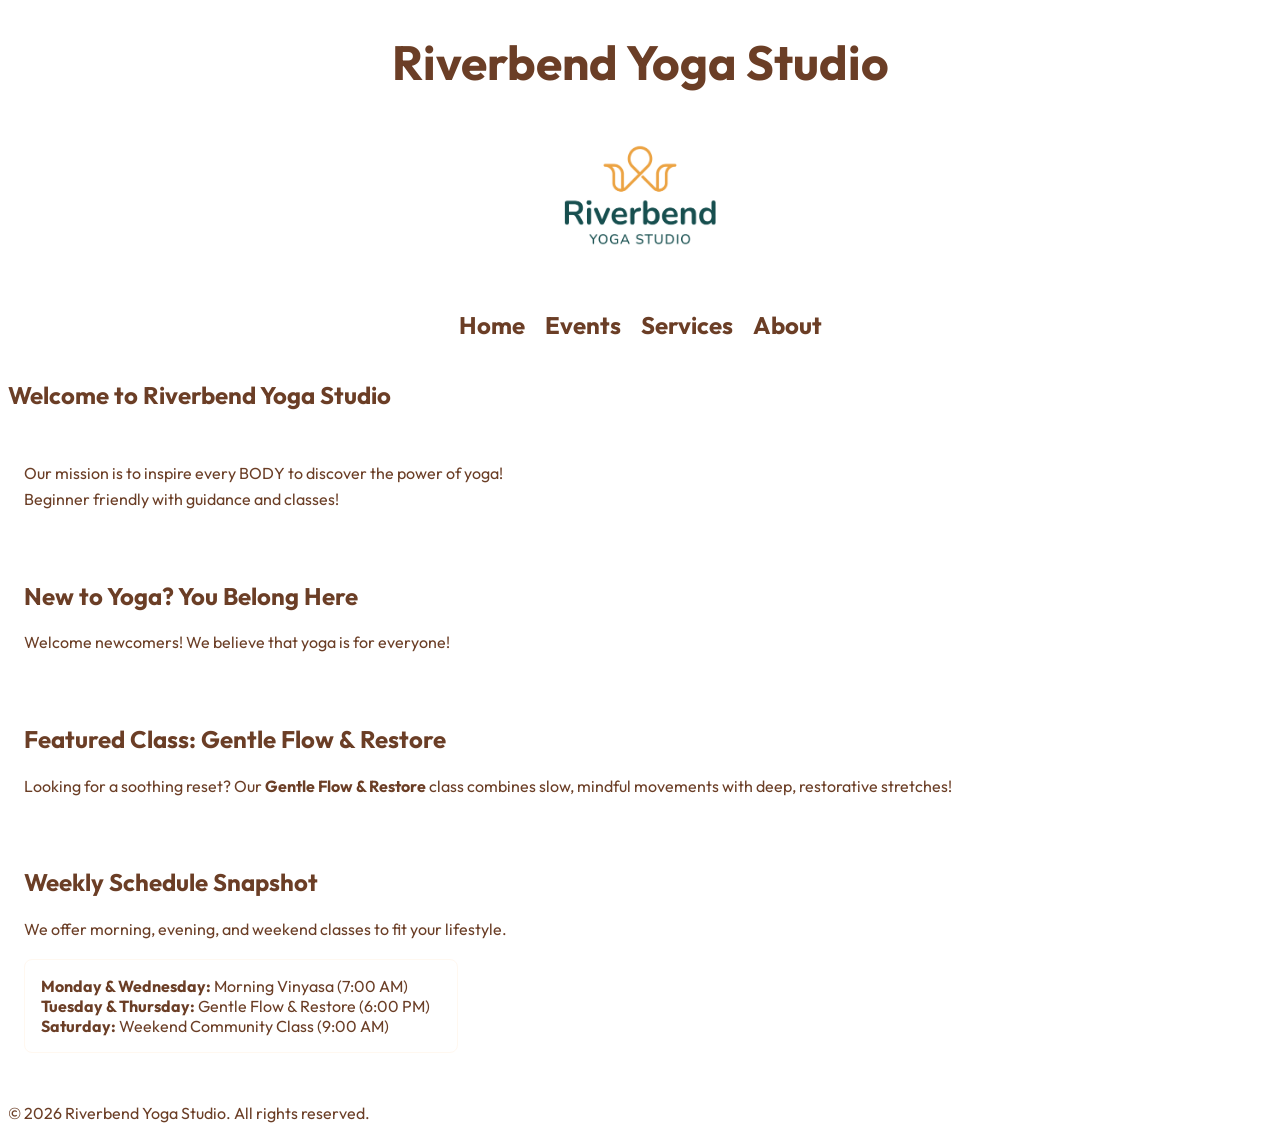
<file: index.html>
<!DOCTYPE html>
<html lang="en">
<head>
    
    <meta charset="UTF-8" name="viewport" content="width=device-width, initial-scale=1.0">
    <title>Riverbend Yoga Studio</title>
   
   <link rel="preconnect" href="https://fonts.googleapis.com">
<link rel="preconnect" href="https://fonts.gstatic.com" crossorigin>
<link href="https://fonts.googleapis.com/css2?family=Outfit:wght@100..900&display=swap" rel="stylesheet">
    <link rel="stylesheet" href="css/styles.css">
</head>
<body>

    <!-- ================= nav ================= -->
    <header>
        <h1 >Riverbend Yoga Studio</h1>
        <img src="images/yoga-logo_c.png" alt="Riverbend Yoga Studio Logo" width="200" height="200">
        <nav>
            <ul class =navigation-links> 
                <li><a class="link" href="index.html">Home</a></li>
                <li><a class="link" href="events.html">Events</a></li>
                <li><a class="link" href="services.html">Services</a></li>
                <li><a class="link" href="about.html">About</a></li>
               
                 
            </ul>
        </nav>
    </header>

    <!-- ================= main ================= -->
    <main>
        <h2>Welcome to Riverbend Yoga Studio</h2>
       
        <section id="mission">
             <p>Our mission is to inspire every BODY to discover the power of yoga! <br>
                Beginner friendly with guidance and classes!</p>
        </section>

        
        <section id="beginners">
            <h2>New to Yoga? You Belong Here</h2>
            <p>Welcome newcomers! We believe that yoga is for everyone!</p>
        </section>

        
        <section id="featured-class">
            <h2>Featured Class: Gentle Flow & Restore</h2>
            <article>
                <p>Looking for a soothing reset? Our <strong>Gentle Flow & Restore</strong> class combines slow, mindful movements with deep, restorative stretches!</p>
            </article>
        </section>

     
        <section id="schedule-overview">
            <h2 >Weekly Schedule Snapshot</h2>
            <p >We offer morning, evening, and weekend classes to fit your lifestyle.</p>
            <ul class="text">
                <li><strong>Monday & Wednesday:</strong> Morning Vinyasa (7:00 AM)</li>
                <li><strong>Tuesday & Thursday:</strong> Gentle Flow & Restore (6:00 PM)</li>
                <li><strong>Saturday:</strong> Weekend Community Class (9:00 AM)</li>
            </ul>
            
        </section>
</article> 

</section>
    </main>

    <!-- ================= footer ================= -->
    <footer>
        <p>&copy; 2026 Riverbend Yoga Studio. All rights reserved.</p>
    </footer>
        <!-- ================= js ================= -->



</body>
</html>
</file>
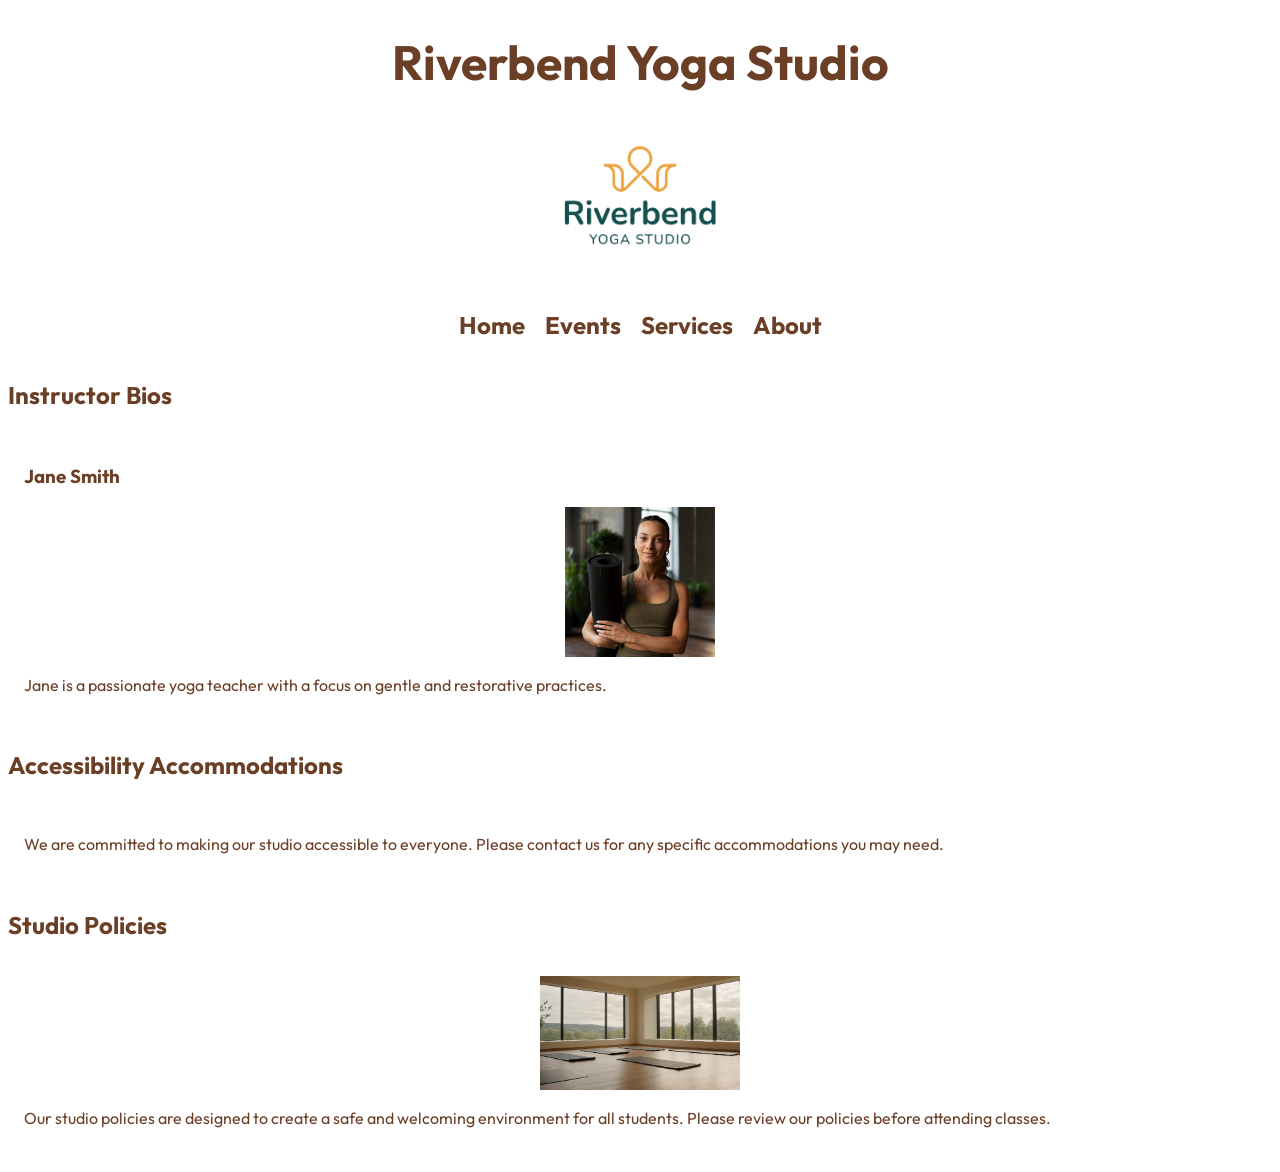
<file: about.html>
<!DOCTYPE html>
<html lang="en">
<head>
    <meta charset="UTF-8" name="viewport" content="width=device-width, initial-scale=1.0">
    <title>Riverbend Yoga Studio</title> 
     <link rel="preconnect" href="https://fonts.googleapis.com">
<link rel="preconnect" href="https://fonts.gstatic.com" crossorigin>
<link href="https://fonts.googleapis.com/css2?family=Outfit:wght@100..900&display=swap" rel="stylesheet">
    <link rel="stylesheet" href="css/styles.css">

</head>
<body>

    <!-- ================= nav ================= -->
    <header>
      
        <h1>Riverbend Yoga Studio</h1>
        <img src="images/yoga-logo_c.png" alt="Riverbend Yoga Studio Logo" width="200" height="200">
        <nav>
            <ul class =navigation-links>
                <li><a class="link" href="index.html">Home</a></li>
                <li><a class="link" href="events.html">Events</a></li>
                <li><a class="link" href="services.html">Services</a></li>
                <li><a class="link" href="about.html">About</a></li>
                 
            </ul>
        </nav>
    </header>
    <main>
        <!-- ================= instructor bios ================= -->
         
        <h2>Instructor Bios</h2>
        <section id="instructor-bios">
            <article>
                <h3>Jane Smith</h3>
                <img src="images/yoga-instructor_c.png" alt="Jane Smith" width="150" height="150">
                <p>Jane is a passionate yoga teacher with a focus on gentle and restorative practices.</p>
            </article>
        </section>
         <!-- ================= accessibility accommodations ================= -->
        <h2>Accessibility Accommodations</h2>
        <section id="accessibility-accommodations">
            <p>We are committed to making our studio accessible to everyone. Please contact us for any specific accommodations you may need.</p>
        </section>
                 <!-- ================= studio policies ================= -->
        <h2>Studio Policies</h2>
        <section id="studio-policies">
            <img src="images/yoga-studio_c.png" alt="Yoga Studio" width="200" height="200">
            <p>Our studio policies are designed to create a safe and welcoming environment for all students. Please review our policies before attending classes.</p>
        </section>
       
    </main>
</file>
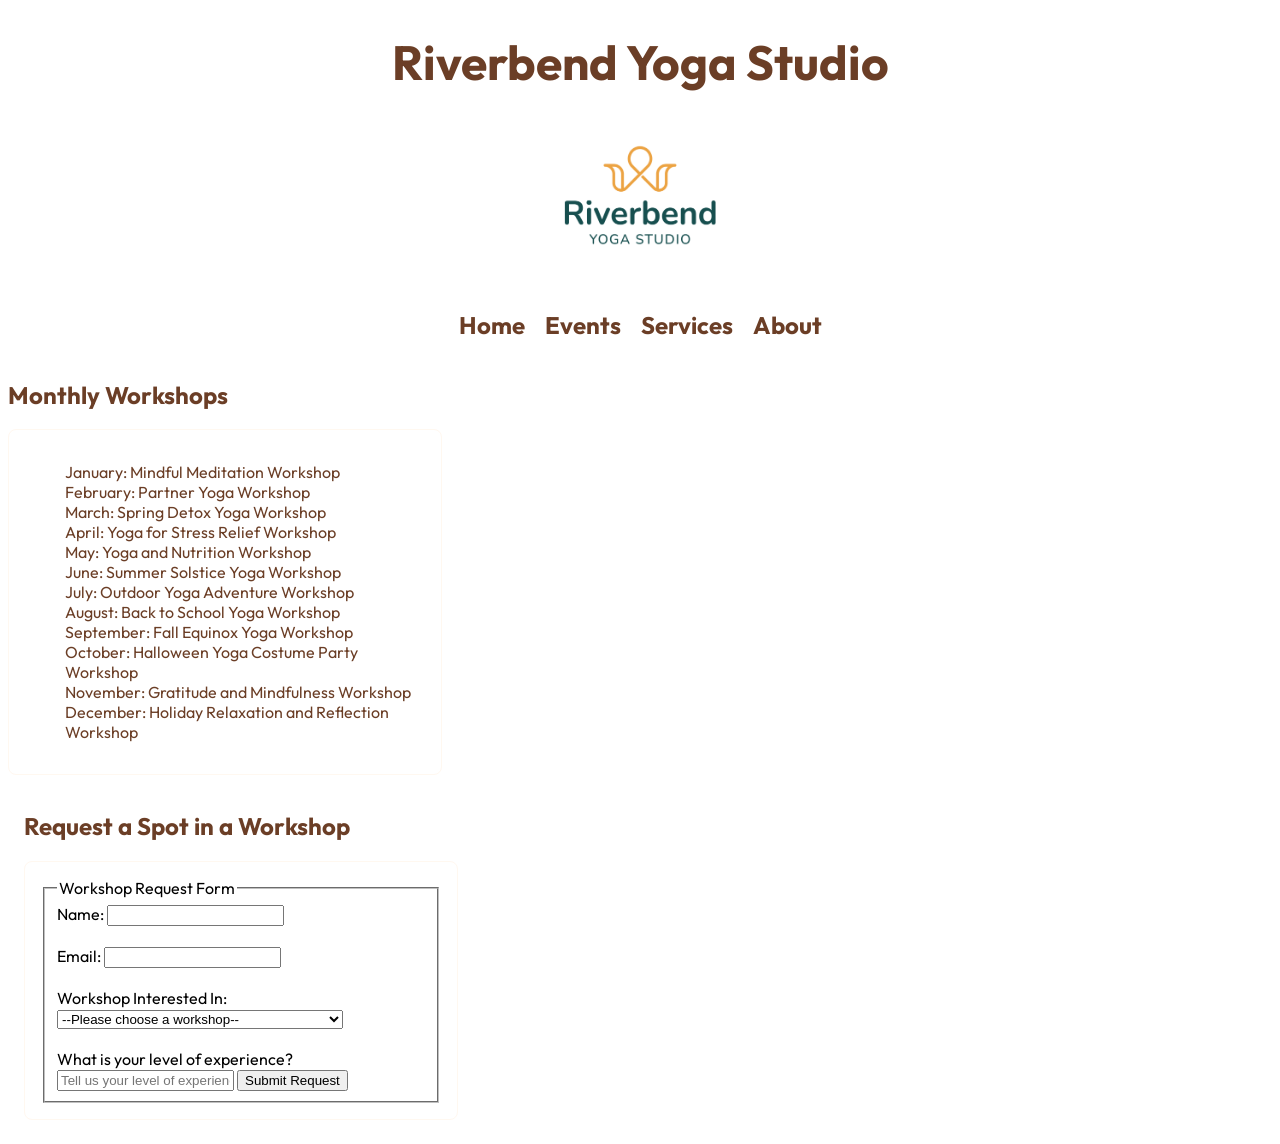
<file: events.html>
<!DOCTYPE html>
<html lang="en">
<head>
    <meta charset="UTF-8" name="viewport" content="width=device-width, initial-scale=1.0">
    <title>Riverbend Yoga Studio</title>
    <link rel="preconnect" href="https://fonts.googleapis.com">
<link rel="preconnect" href="https://fonts.gstatic.com" crossorigin>
<link href="https://fonts.googleapis.com/css2?family=Outfit:wght@100..900&display=swap" rel="stylesheet">
    <link rel="stylesheet" href="css/styles.css">

</head>
<body>

    
    <header>
      
        <h1>Riverbend Yoga Studio</h1>
        <img src="images/yoga-logo_c.png" alt="Riverbend Yoga Studio Logo" width="200" height="200">
        <nav>
            <ul class =navigation-links>
                <li><a class="link" href="index.html">Home</a></li>
                <li><a class="link" href="events.html">Events</a></li>
                <li><a class="link" href="services.html">Services</a></li>
                <li><a class="link" href="about.html">About</a></li>
              
            </ul>
        </nav>
    </header>
    <main>
    <!-- ================= monthly workshop list ================= -->
     <h2>Monthly Workshops</h2>
     <section  class="text"> 
       <ul>
            <li>January: Mindful Meditation Workshop</li>
            <li>February: Partner Yoga Workshop</li>
            <li>March: Spring Detox Yoga Workshop</li>
            <li>April: Yoga for Stress Relief Workshop</li>
            <li>May: Yoga and Nutrition Workshop</li>
            <li>June: Summer Solstice Yoga Workshop</li>
            <li>July: Outdoor Yoga Adventure Workshop</li>
            <li>August: Back to School Yoga Workshop</li>
            <li>September: Fall Equinox Yoga Workshop</li>
            <li>October: Halloween Yoga Costume Party Workshop</li>
            <li>November: Gratitude and Mindfulness Workshop</li>
            <li>December: Holiday Relaxation and Reflection Workshop</li>
        </ul>

    </section>
    
    <!-- ================= "request a spot" interest form ================= -->
    <section id="request-spot">
        <h2>Request a Spot in a Workshop</h2>
        <form id="requestForm" action="submit_request.php" method="post">
            <fieldset>
                <legend>Workshop Request Form</legend>
            <label for="name">Name:</label>
            <input type="text" id="name" name="name" ><br><br>

            <label for="email">Email:</label>
            <input type="email" id="email" name="email" ><br><br>
            

            <label for="workshopSelect">Workshop Interested In:</label>
            <select id="workshopSelect" name="workshopSelect" required>
                <option value="">--Please choose a workshop--</option>
                <option value="mindful-meditation">Mindful Meditation Workshop</option>
                <option value="partner-yoga">Partner Yoga Workshop</option>
                <option value="spring-detox">Spring Detox Yoga Workshop</option>
                <option value="stress-relief">Yoga for Stress Relief Workshop</option>
                <option value="nutrition">Yoga and Nutrition Workshop</option>
                <option value="summer-solstice">Summer Solstice Yoga Workshop</option>
                <option value="outdoor-adventure">Outdoor Yoga Adventure Workshop</option>
                <option value="back-to-school">Back to School Yoga Workshop</option>
                <option value="fall-equinox">Fall Equinox Yoga Workshop</option>
                <option value="halloween-costume">Halloween Yoga Costume Party Workshop</option>
                <option value="gratitude-mindfulness">Gratitude and Mindfulness Workshop</option>
                <option value="holiday-relaxation">Holiday Relaxation and Reflection Workshop</option>
               
            </select><br><br>
            <label for="survey">What is your level of experience? </label>
            <input textarea name="message" minlength="3" required placeholder="Tell us your level of experience"> </textarea>
            <input type="submit" value="Submit Request">
        </form>

    </section>
            

    <script src="js/scripts.js"></script>

    </main>
</file>
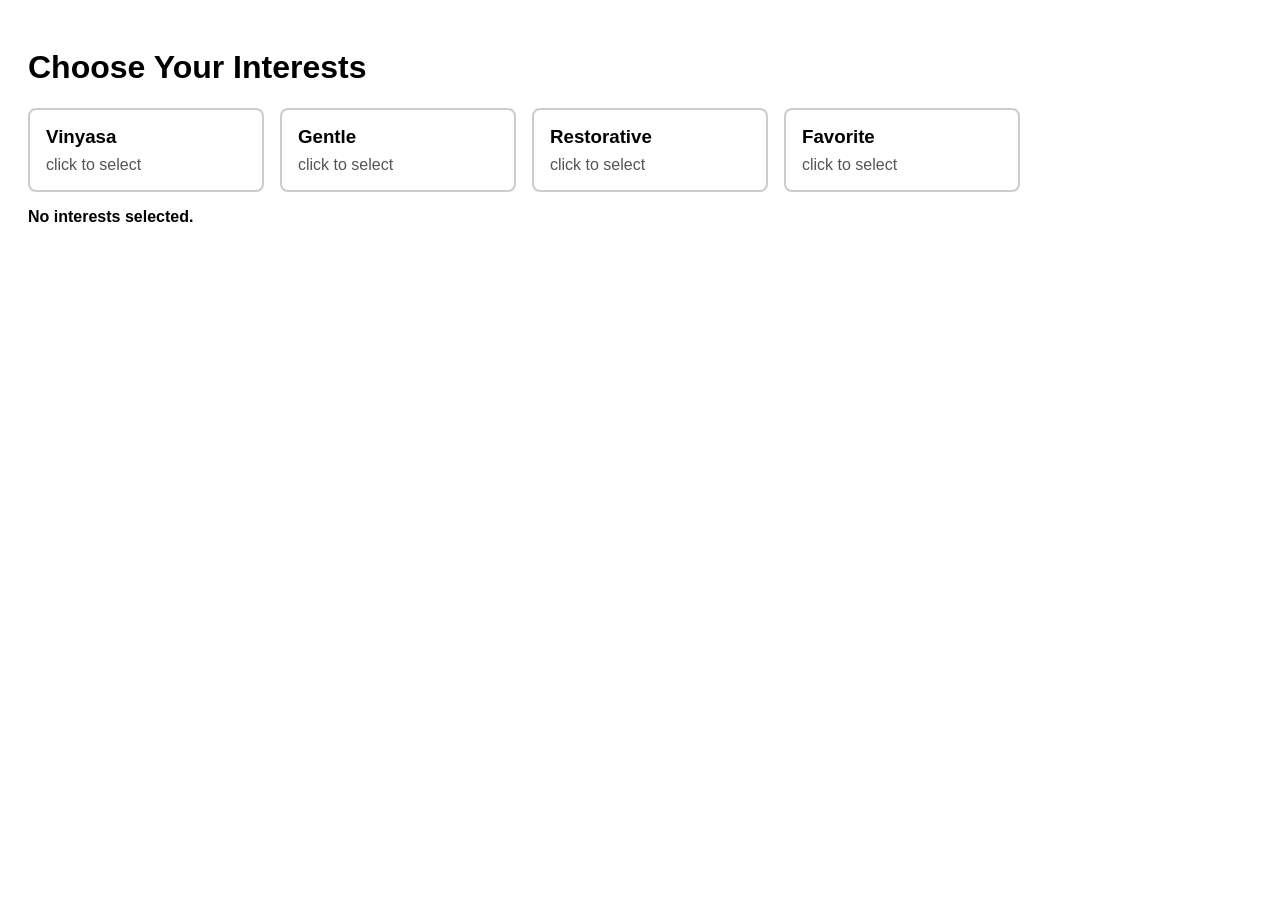
<file: interactive-cards.html>
<!DOCTYPE html> 
<html lang="en"> 
<head> 


<meta charset="UTF-8"> 

<meta name="viewport" content="width=device-width, initial-scale=1.0"> 

<title>Interactive Cards</title> 

<style>

body { font-family: sans-serif; padding: 20px; } 

.card-container { display: flex; gap: 16px; flex-wrap: wrap; } 

.card { 

border: 2px solid #ccc; 

border-radius: 8px; 

padding: 16px; 

width: 200px; 

cursor: pointer; 

transition: all 0.2s ease; 



} 

.card.selected { 

border-color: #007bff; 

background-color: #e7f1ff; 

transform: scale(1.03); 



} 

.card h3 { margin: 0 0 8px; } 

.card p { margin: 0; color: #555; } 

#status { margin-top: 16px; font-weight: bold; } 



</style> 

</head> 
<body> 


<h1>Choose Your Interests</h1> 

<div class="card-container" id="card-container"></div> 

<p id="status">No interests selected.</p> 

<script src="js/cards.js"></script> 



</body> 
</html>
</file>
<file: css/styles.css>
h1 { 

color: #6B3E26; 
} 

h2 {
color: #6B3E26;
}
h3 {
color: #6B3E26;
}

body {
font-family: "outfit", Arial, sans-serif;
font-size: 16px;
}



p {
    color: #6B3E26;
line-height: 1.6;
}

header { 
    text-align: center;
    font-size: 24px;
    font-weight: bold;
    max-width: 800px;
    margin: 0 auto;
}

aside {


background-color: #FFF8F0;


color: #6B3E26;


padding: 1rem;


}

.link { 
    list-style: none; text-decoration: none; color: #6B3E26; 
}

.link:hover { 
    text-decoration: underline; color: #FFF8F0; display: flex; justify-content: center; align-items: center;

background-color: #6B3E26;
color: #FFF8F0;
text-decoration: none;
cursor: pointer;
transition: background-color 0.3s ease;
} 

section {
padding: 16px;
}

p {

margin: 16px 0;

}


ul { 
    list-style: none;
}

form {inherits:font-family "redaction 50", Arial, sans-serif; 
    max-width: 400px; 
    
    padding: 16px; 
    border: 1px solid #FFF8F0; 
    border-radius: 8px; 
}



video {
    max-width: 100%;
    height: auto;
    display: block;
    margin: 0 auto;
}

img {
    max-width: 100%;
    height: auto;
    display: block;
    margin: 0 auto;
}

.navigation-links {
    display: flex;
    justify-content: center;
    gap: 20px;
    padding: 0;
    margin: 40px 0;
}

@media (max-width: 768px) {
    .navigation-links {
        flex-direction: column;
        
    }
}

.card {
    width: 100%;
    margin-bottom: 16px;
}

@media (min-width: 1024px) {
    .card {
        width: 31%;
        
    }
}

.text {inherits:font-family "redaction 50", Arial, sans-serif; 
    max-width: 400px; 
    color: #6B3E26;
    padding: 16px; 
    border: 1px solid #FFF8F0; 
    border-radius: 8px; 
}
</file>
